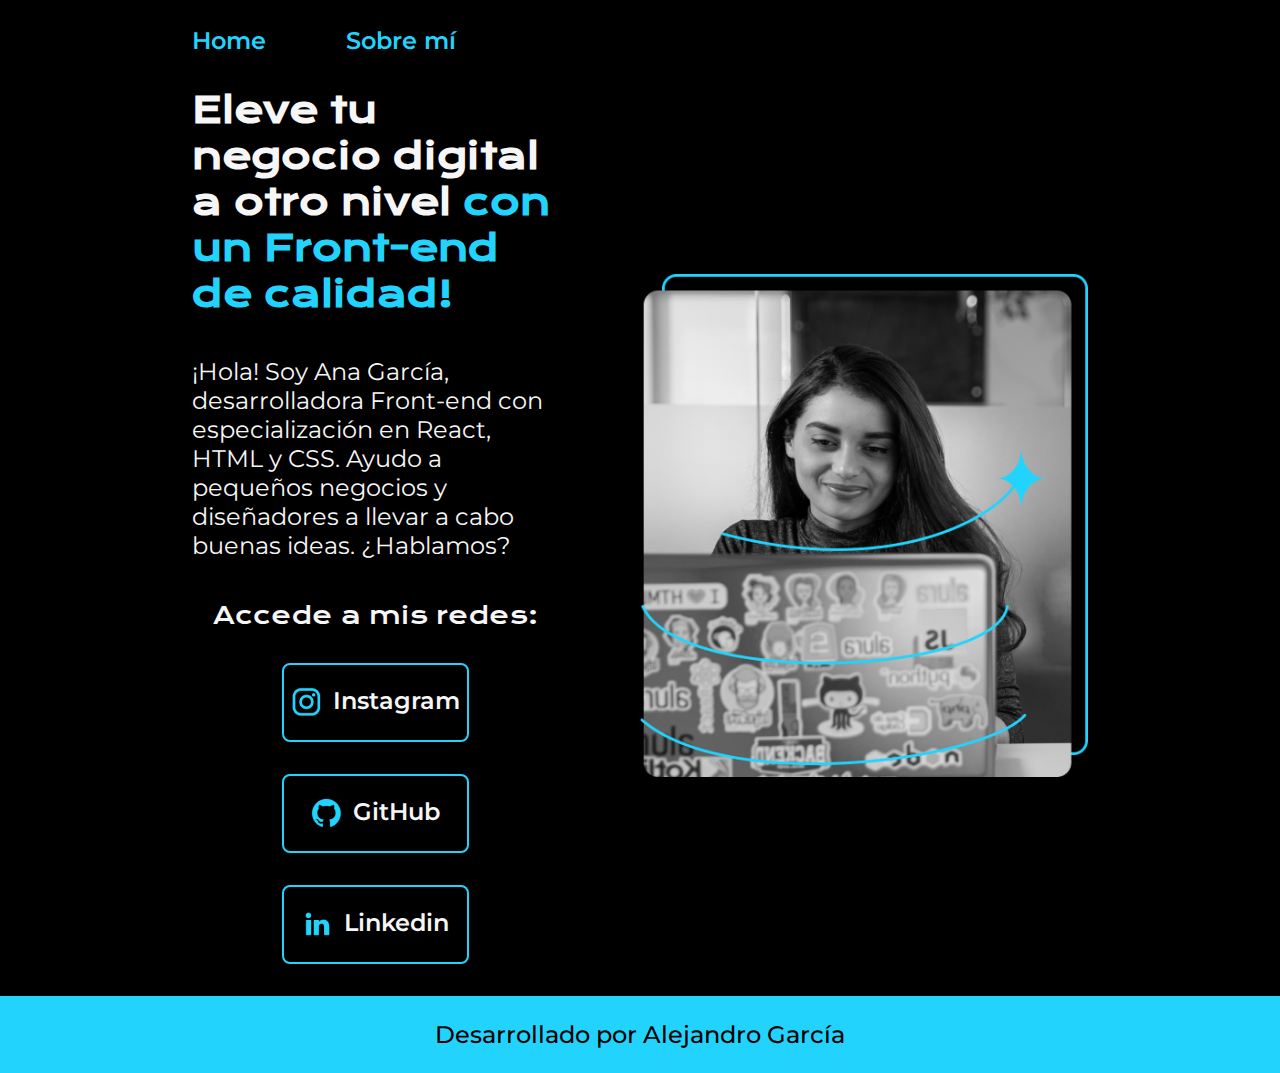
<file: index.html>
<!DOCTYPE html>
<html lang="es -mx">
<head>
    <meta charset="UTF-8">
    <meta http-equiv="X-UA-Compatible" content="IE=edge">
    <meta name="viewport" content="width=device-width, initial-scale=1.0">
    <title>Proyecto</title>
    <link rel="stylesheet" href="./styles/style.css">
</head>
<body>
    <header class="header">
        <nav class="header_menu">
            <a class="header_menu_link" href="index.html">Home</a>
            <a class="header_menu_link" href="about.html">Sobre mí</a>
        </nav>
    </header>
    <main class="presentación"> 
        <section class="presentación__contenido">
            <h1 class="presentación__contenido__titulo">
                Eleve tu negocio digital a otro nivel <strong>con un Front-end de calidad!</strong>
            </h1>
            <p class="presentación__contenido_texto">
                ¡Hola! Soy Ana García, desarrolladora Front-end con 
                especialización en React, HTML y CSS. Ayudo a pequeños 
                negocios y diseñadores a llevar a cabo buenas ideas. ¿Hablamos?
            </p>
            <div class="presentación_enlaces">
                <h2 class="presentación_clase_subtitulos">Accede a mis redes:</h2>
                <a class="presentación_clase_link"  href="https://www.instagram.com/">
                    <img src="./assets/instagram.png">
                    Instagram</a>
                <a class="presentación_clase_link"  href="https://github.com/">
                    <img src="./assets/github.png">
                    GitHub</a>
                <a class="presentación_clase_link" href="https://www.linkedin.com/">
                    <img src="./assets/linkedin.png">
                    Linkedin</a>    
            </div>
        </section>    
            <img class="presentación_imagen" src="./assets/Imagem.png" alt="imagen de Ana García trabajando">
    </main>
    <footer class="footer">
        <p>Desarrollado por Alejandro García</p>
    </footer>  
</body>
</html>
</file>
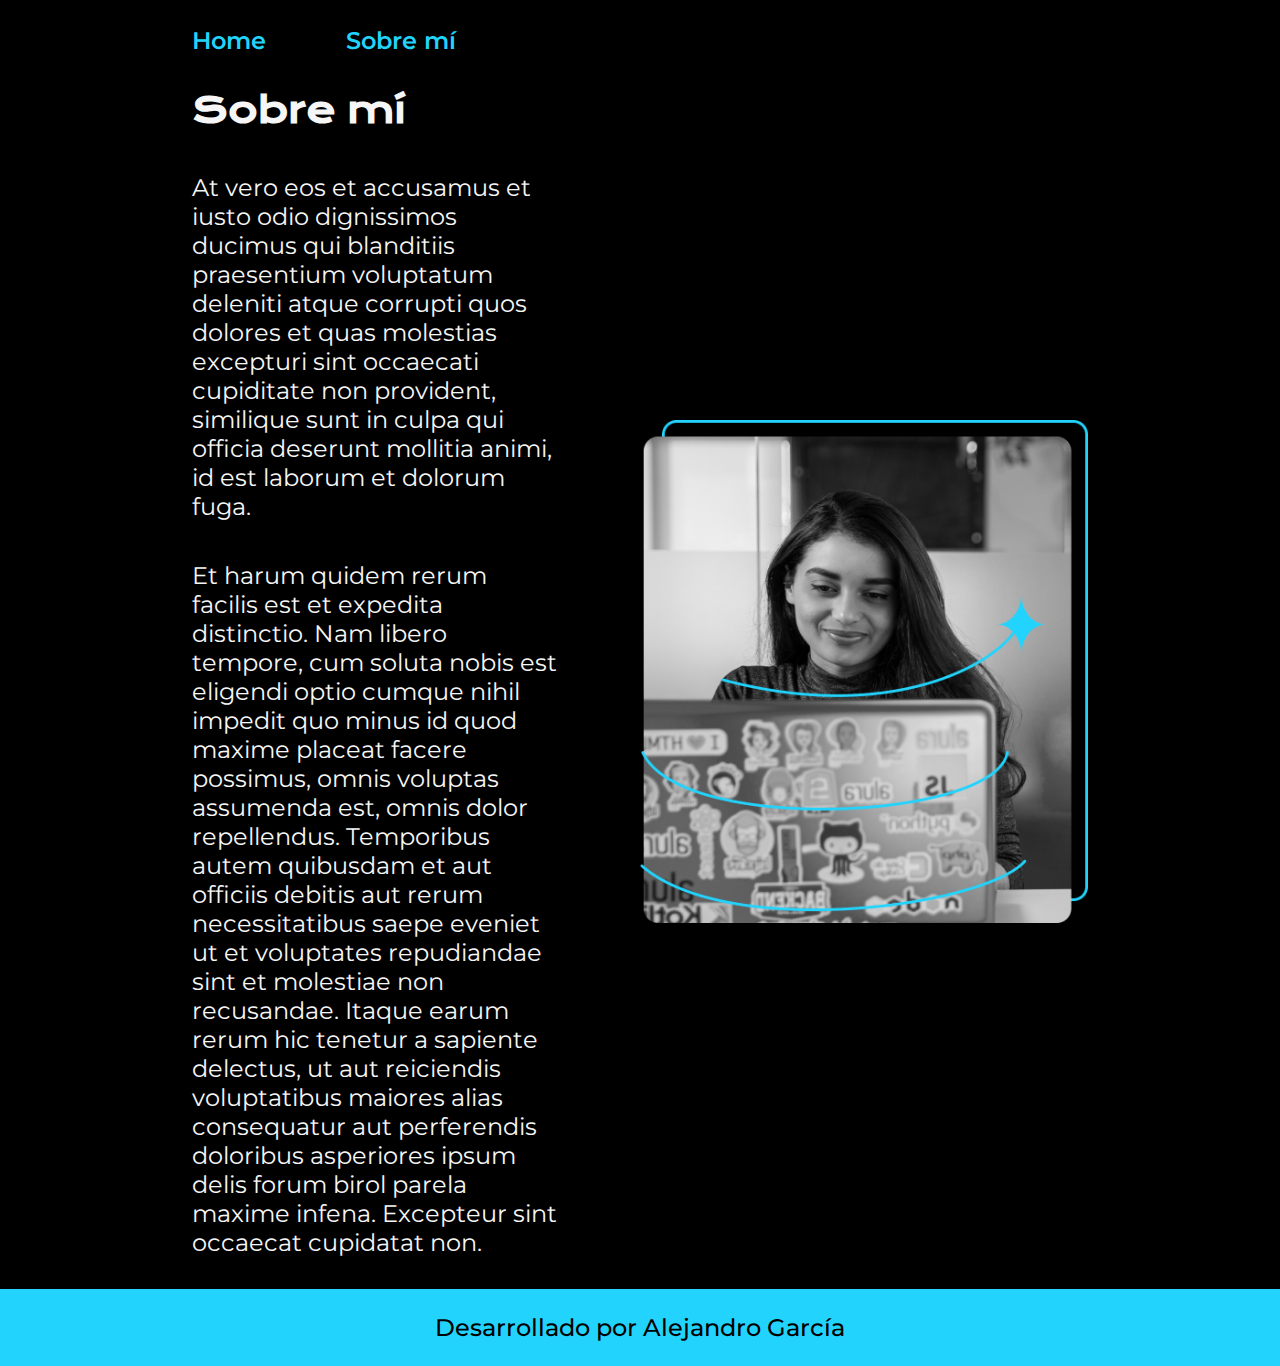
<file: about.html>
<!DOCTYPE html>
<html lang="es -mx">
<head>
    <meta charset="UTF-8">
    <meta http-equiv="X-UA-Compatible" content="IE=edge">
    <meta name="viewport" content="width=device-width, initial-scale=1.0">
    <title>Sobre mí</title>
    <link rel="stylesheet" href="./styles/style.css">
</head>
<body>
    <header class="header">
        <nav class="header_menu">
            <a class="header_menu_link" href="index.html">Home</a>
            <a class="header_menu_link" href="about.html">Sobre mí</a>
        </nav>
    </header>
<main class="presentación">

    <section class="presentación__contenido">
        <h1 class="presentación__contenido__titulo">Sobre mí</h1>
        <p class="presentación__contenido_texto">At vero eos et accusamus et iusto odio dignissimos ducimus qui blanditiis praesentium 
            voluptatum deleniti atque corrupti quos dolores et quas molestias excepturi sint occaecati 
            cupiditate non provident, similique sunt in culpa qui officia deserunt mollitia animi, 
            id est laborum et dolorum fuga.</p>

        <p class="presentación__contenido_texto">Et harum quidem rerum facilis est et expedita distinctio. Nam libero tempore, cum soluta 
            nobis est eligendi optio cumque nihil impedit quo minus id quod maxime placeat facere 
            possimus, omnis voluptas assumenda est, omnis dolor repellendus. Temporibus autem 
            quibusdam et aut officiis debitis aut rerum necessitatibus saepe eveniet ut et voluptates 
            repudiandae sint et molestiae non recusandae. Itaque earum rerum hic tenetur a sapiente 
            delectus, ut aut reiciendis voluptatibus maiores alias consequatur aut perferendis 
            doloribus asperiores ipsum delis forum birol parela maxime infena. 
            Excepteur sint occaecat cupidatat non.</p>

    </section>
    <img class="presentación_imagen" src="./assets/Imagem.png" alt="imagen de Ana García trabajando">
</main>
    <footer class="footer">
        <p>Desarrollado por Alejandro García</p>
    </footer>  
</body>
</html>
</file>
<file: styles/style.css>
@import url('https://fonts.googleapis.com/css2?family=Krona+One&family=Montserrat:ital,wght@0,100..900;1,100..900&display=swap');


:root{
    --color-primario: #000000;
    --color-secundario: #F6F6F6;
    --color-terciario: #22D4FD;

    --fuente-montserrat: 'Montserrat', sans serif;
    --fuente-kroma: 'Krona One', sans serif;
}

*{
   padding: 0%;
   margin: 0%; 
}

body {
    box-sizing: border-box;
    background-color:var(--color-primario);
    color:var(--color-secundario);
    
}

.header {
    padding: 2% 0% 0% 15%;
}

.header_menu {
    display: flex;
    gap: 80px;
}

.header_menu_link {
    font-family: var(--fuente-montserrat);
    font-size:1.5rem;
    font-weight: 600;
    color: var(--color-terciario);
    text-decoration: none;
    
}

strong{
    color:var(--color-terciario);
}

.presentación {
    display: flex;
    align-items:center;
    padding: 2.5% 15%;
    justify-content: space-between;
    gap: 82px;
}

.presentación__contenido {
    width: 50%;
    display: flex;
    flex-direction: column;
    gap: 40px;

}

.presentación__contenido__titulo {
    font-size: 2.25rem;
    font-family: var(--fuente-kroma);
}

.presentación__contenido_texto {
    font-size: 1.5rem;
    font-family: var(--fuente-montserrat);
}

.presentación_enlaces {
    display: flex;
    justify-content: space-between;
    flex-direction: column;
    align-items: center;
    gap: 32px;
}

.presentación_clase_subtitulos {
    font-family: var(--fuente-kroma);
    font-size: 1.5rem;
    font-weight: 400;

}

.presentación_clase_link {
    width: 50%;
    text-align: center;
    padding: 21.5px 0;
    border-radius: 8px;
    font-family: var(--fuente-montserrat);
    font-weight: 600;
    font-size: 1.5rem;
    text-decoration: none;
    color: var(--color-secundario);
    border: 2px solid var(--color-terciario);
    display: flex;
    justify-content: center;
    gap: 10px;

}

.presentación_clase_link:hover {
    background-color: #272727;
    font-size: 130%;
}

.presentación_imagen {
    width: 50%;
}

.footer {
    background-color: var(--color-terciario);
   padding: 24px;
   color: var(--color-primario);
   text-align: center;
   font-family:var(--fuente-montserrat);
   font-size: 1.5rem;
   font-weight: 500;
}

@media (max-width: 1220px ) {

    .header  {
        padding: 10%
    }

    .header_menu {
        justify-content: center;
    }

    .presentación {
        flex-direction: column-reverse; 
        padding: 5%; 
    }

    .presentación__contenido {
        width: auto;
    }

}
</file>
